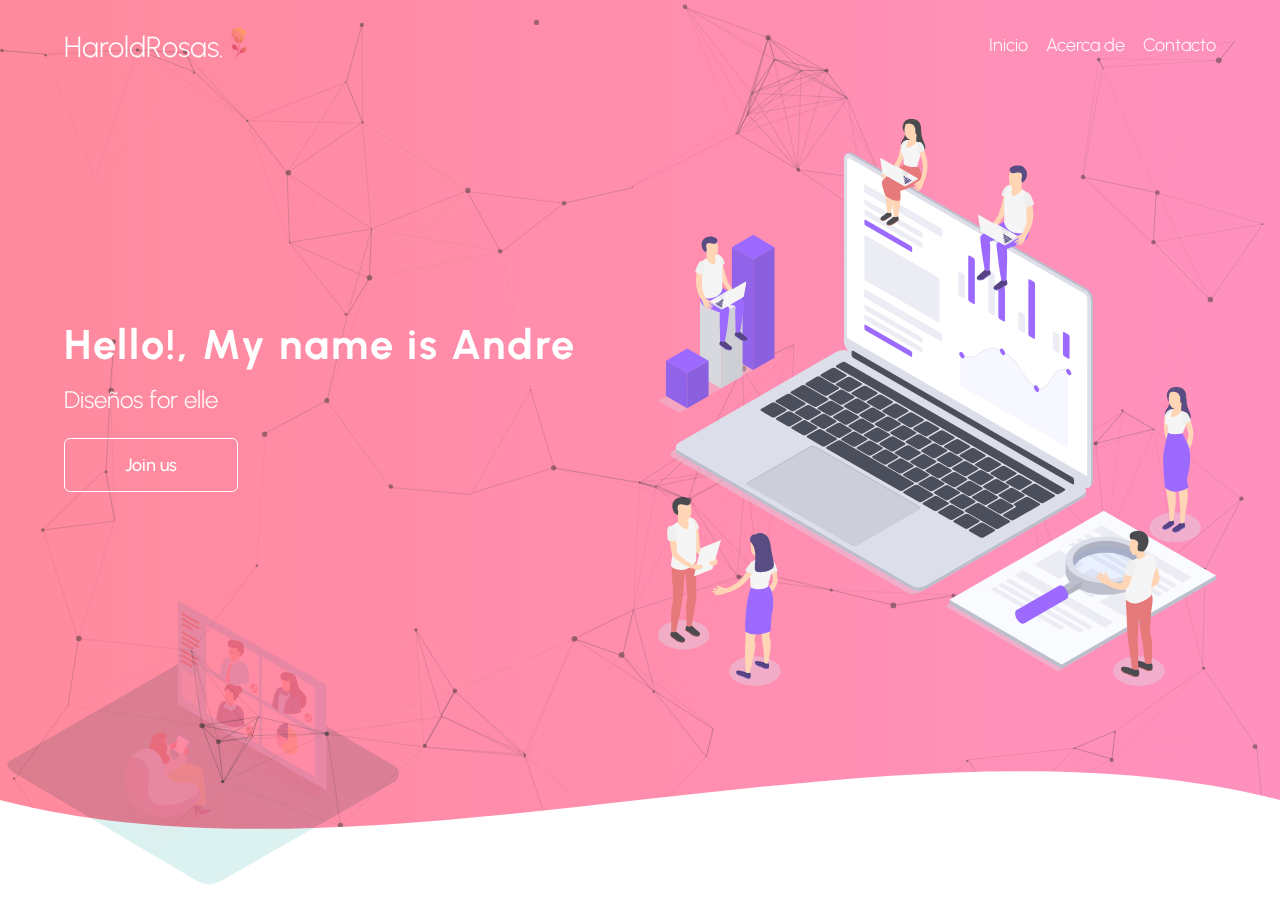
<file: acercade.html>
<!DOCTYPE html>
<html lang="en">
  <head>
    <meta charset="UTF-8" />
    <meta http-equiv="X-UA-Compatible" content="IE=edge" />
    <meta name="viewport" content="width=device-width, initial-scale=1.0" />
    <title>HaroldRosas</title>
    <link rel="stylesheet" href="./css/estilos.css" />
    <link rel="icon" href="./images/rosa.png" />
  </head>
  <body>
    <header class="hero">
      <div id="particles-js"></div>

      <nav class="nav container">
        <h2 class="nav_logo">
          HaroldRosas.<img src="./images/rosa.png" class="nav_rosa" />
        </h2>
        <ul class="nav_list">
          <li class="nav_item"><a href="./index.html" class="nav_link">Inicio</a></li>
          <li class="nav_item"><a href="./Acerca_de" class="nav_link">Acerca de</a></li>
          <li class="nav_item"><a href="./Contacto" class="nav_link">Contacto</a></li>
        </ul>

        <figure class="nav_menu">
          <img src="./images/menu.svg" class="nav_icon" />
        </figure>
      </nav>

      <section class="hero_main container">
        <div class="hero_texts">
          <h1 class="hero_title">Hello!, My name is Andre</h1>
          <p class="hero_subtitle">Diseños for elle</p>
          <a href="#" class="hero_cta">Join us</a>
        </div>

        <figure class="hero_picture">
          <img src="./images/Business_SVG.svg" class="hero_image" alt="" />
        </figure>
      </section>

      <div style="height: 150px; overflow: hidden" class="hero_waves">
        <svg
          viewBox="0 0 500 150"
          preserveAspectRatio="none"
          style="height: 100%; width: 100%"
        >
          <path
            d="M0.00,49.98 C149.99,150.00 349.20,-49.98 500.00,49.98 L500.00,150.00 L0.00,150.00 Z"
            style="stroke: none; fill: #fff"
          ></path>
        </svg>
      </div>
    </header>
    
    <section class="modal">
      <div class="modal_container">
        <img src="./images/modal.svg" class="modal_img"/>
        <h2 class="modal_title">!Your Business To The Next Level $ Whit Elle Technologies</h2>
        <p class="modal_paragraph">
          Ayudame a ayudarte, confianza!
        </p>
        <a href="#" class="modal_close">Nos vemos</a>
      </div>
    </section>
    <section class="alien">
        <div class="alien_container">
          <img src="./images/alien.svg" class="alien_img"/>
        </div>
      </section>
      
    <script src="./js/particles.min.js"></script>
    <script src="./js/app.js"></script>
    <script src="./js/main.js"></script>
</body>
</html>
</file>
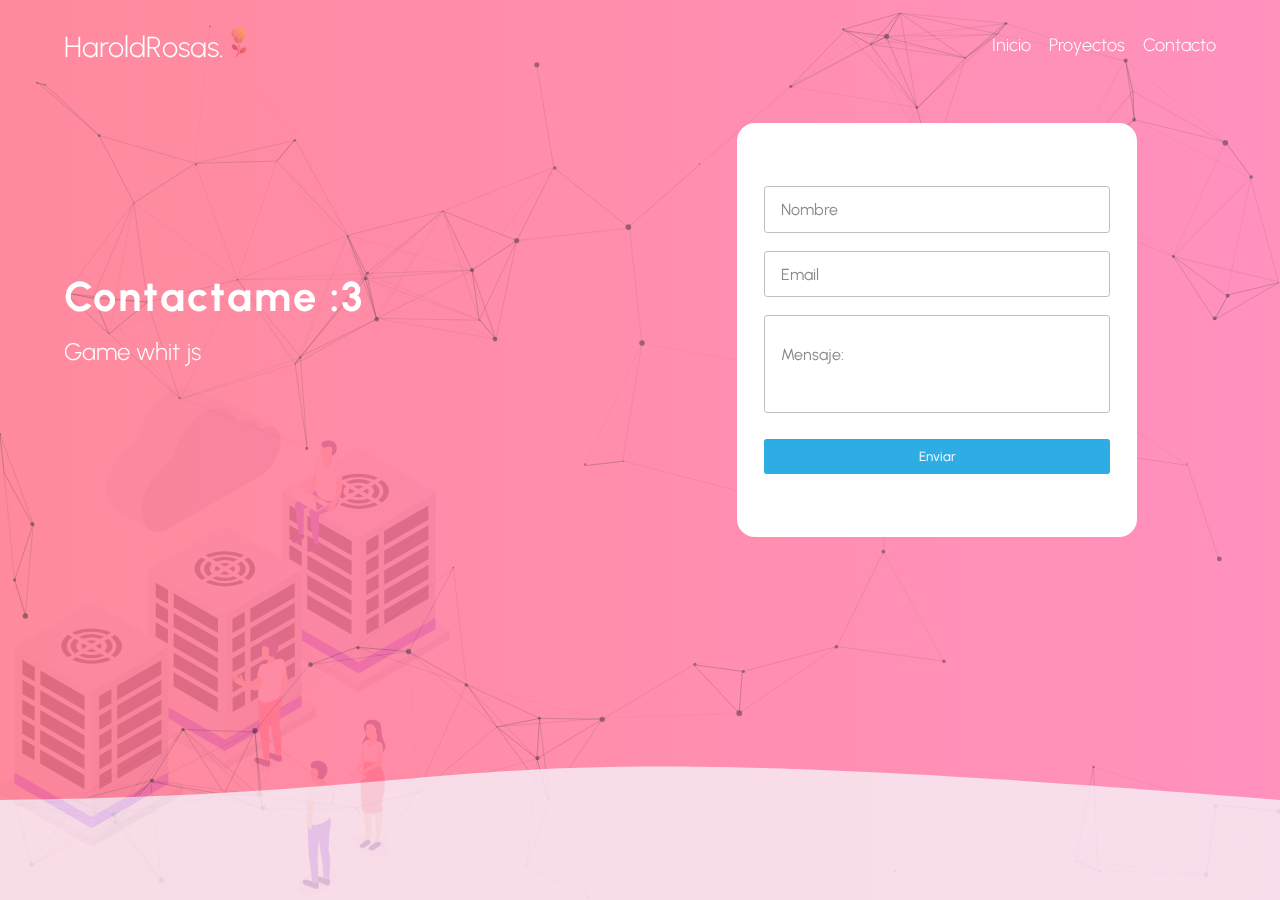
<file: contacto.html>
<!DOCTYPE html>
<html lang="en">
  <head>
    <meta charset="UTF-8" />
    <meta http-equiv="X-UA-Compatible" content="IE=edge" />
    <meta name="viewport" content="width=device-width, initial-scale=1.0" />
    <title>Harold Rosas</title>

    <link rel="stylesheet" href="./css/estilos.css" />
    <link rel="icon" href="./images/rosa.png" />
  </head>
  <body>
    <header class="hero">
      <div id="particles-js"></div>

      <nav class="nav container">
        <h2 class="nav_logo">
          HaroldRosas.<img src="./images/rosa.png" class="nav_rosa" />
        </h2>
        <ul class="nav_list">
          <li class="nav_item"><a href="./" class="nav_link">Inicio</a></li>
          <li class="nav_item">
            <a href="./proyecto.html" class="nav_link">Proyectos</a>
          </li>
          <li class="nav_item">
            <a href="./contacto.html" class="nav_link">Contacto</a>
          </li>
        </ul>

        <figure class="nav_menu">
          <img src="./images/menu.svg" class="nav_icon" />
        </figure>
      </nav>

      <section class="hero_main container">
        <div class="hero_texts">
          <h1 class="hero_title">Contactame :3</h1>
          <p class="hero_subtitle">Game whit js</p>
        </div>

        
            <form class="form" action="https://formspree.io/f/mgerboor" method="POST">
              <div class="form_container">
               
                <input
                  type="text"
                  class="form_input"
                  placeholder="Nombre"
                  name="name"
                />
      
                <input
                  type="text"
                  class="form_input"
                  placeholder="Email"
                  name="_replyto"
                />
                <textarea
                  class="form_input form_input--message"
                  placeholder="Mensaje:"
                  name="message"
                ></textarea>
      
                <input type="submit" value="Enviar" class="form_cta" />
              
        
        
          
      </section>

      <div style="height: 150px; overflow: hidden">
        <svg
          viewBox="0 0 500 150"
          preserveAspectRatio="none"
          style="height: 100%; width: 100%"
        >
          <path
            d="M0.00,49.98 C214.73,43.91 154.91,-22.20 500.00,49.98 L547.68,190.95 L0.00,150.00 Z"
            style="stroke: none; fill: rgba(245, 234, 244, 0.822)"
          ></path>
        </svg>
      </div>
    </header>

    <section class="alien">
      <div class="alien_container">
        <img src="./images/Cloud_database_SVG.svg" class="alien_img" />
      </div>
    </section>

    <script src="./js/particles.min.js"></script>
    <script src="./js/app.js"></script>
    <script src="./js/main.js"></script>

  
      </form>
    </div>
  </body>
</html>
</file>
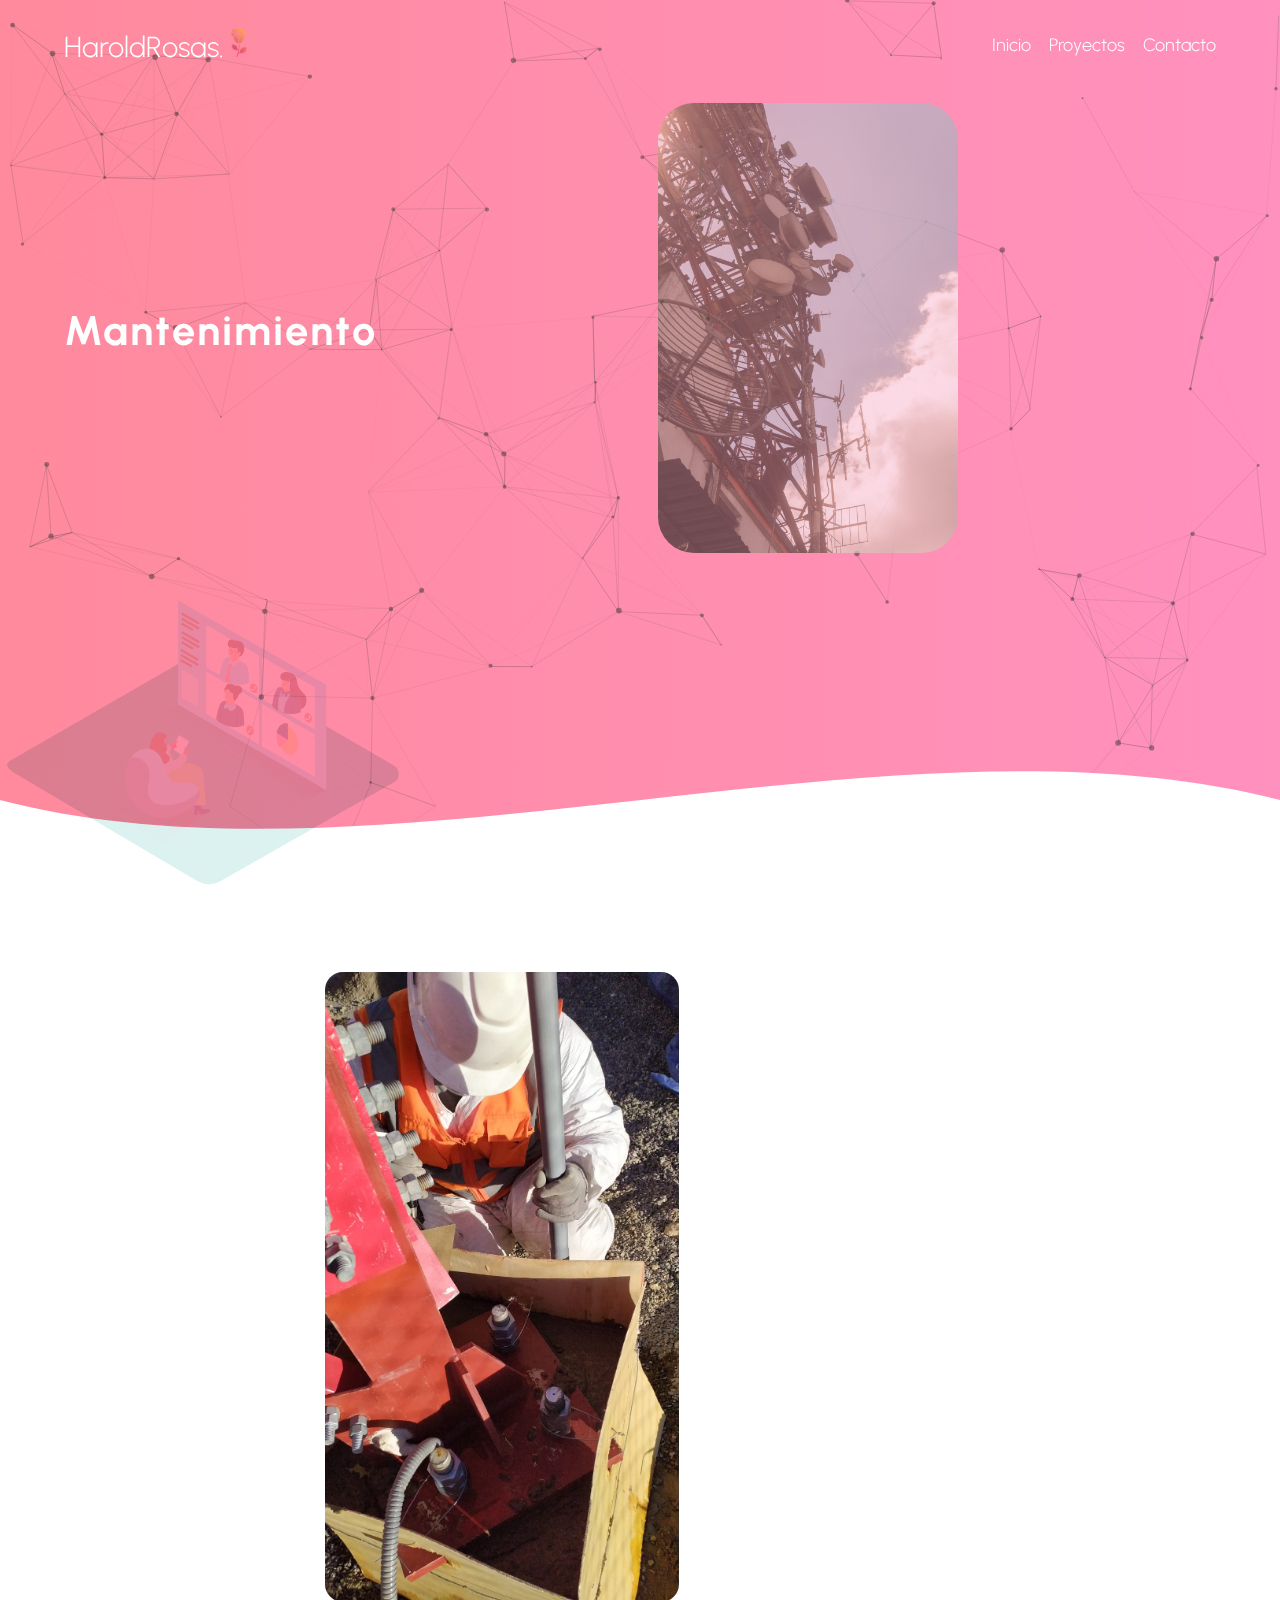
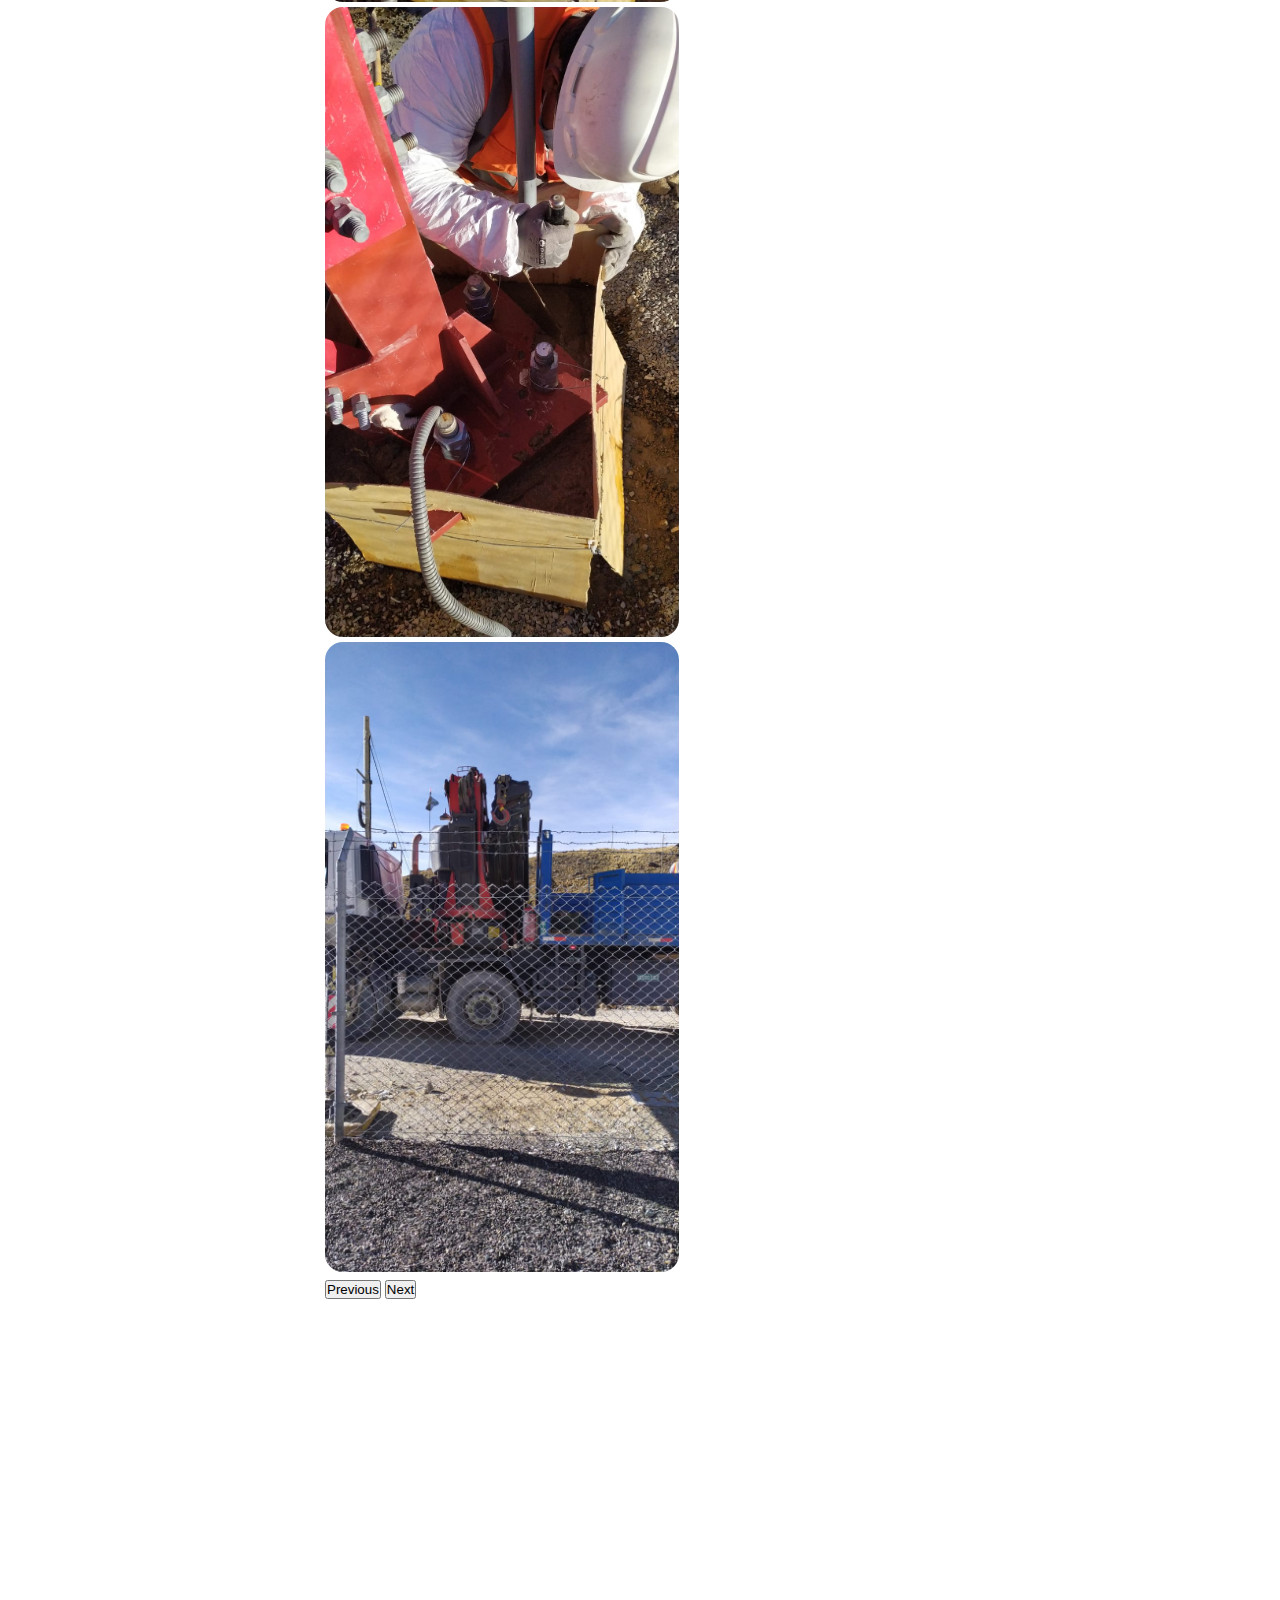
<file: proyecto.html>
<!DOCTYPE html>
<html lang="en">
  <head>
    <meta charset="UTF-8" />
    <meta http-equiv="X-UA-Compatible" content="IE=edge" />
    <meta name="viewport" content="width=device-width, initial-scale=1.0" />
    <title>HaroldRosas</title>
    <link
    href="https://cdn.jsdelivr.net/npm/bootstrap@5.1.3/dist/css/bootstrap.min.css"
    rel="stylesheet"
    integrity="sha384-1BmE4kWBq78iYhFldvKuhfTAU6auU8tT94WrHftjDbrCEXSU1oBoqyl2QvZ6jIW3"
    crossorigin="anonymous"
  />
    <link rel="stylesheet" href="./css/estilos.css" />
    <link rel="icon" href="./images/rosa.png" />
  </head>
  <body>
    <header class="hero">
      <div id="particles-js"></div>

      <nav class="nav container">
        <h2 class="nav_logo">
          HaroldRosas.<img src="./images/rosa.png" class="nav_rosa" />
        </h2>
        <ul class="nav_list">
          <li class="nav_item"><a href="./" class="nav_link">Inicio</a></li>
          <li class="nav_item">
            <a href="./proyecto.html" class="nav_link">Proyectos</a>
          </li>
          <li class="nav_item">
            <a href="./contacto.html" class="nav_link">Contacto</a>
          </li>
        </ul>

        <figure class="nav_menu">
          <img src="./images/menu.svg" class="nav_icon" />
        </figure>
      </nav>

      <section class="hero_main container">
        <div class="hero_texts">
          <h1 class="hero_title">Mantenimiento</h1>
        </div>

        <figure class="hero_picture">
          <img src="./images/antena.jpg" class="hero_image1" alt="" />
        </figure>
      </section>

      <div
        class="gradient"
        style="height: 150px; overflow: hidden"
        class="hero_waves"
      >
        <svg
          viewBox="0 0 500 150"
          preserveAspectRatio="none"
          style="height: 100%; width: 100%"
        >
          <path
            d="M0.00,49.98 C149.99,150.00 349.20,-49.98 500.00,49.98 L500.00,150.00 L0.00,150.00 Z"
            style="stroke: none; fill: #ffff"
          ></path>
        </svg>
      </div>

      
    </header>

    <section class="alien">
      <div class="alien_container">
        <img src="./images/alien.svg" class="alien_img" />
      </div>
    </section>

    <div id="carouselExampleControls" class="carousel slide" data-bs-ride="carousel">
      <div class="carousel-inner">
        <div class="carousel-item active">
          <img src="./images/trabajos/basetorre1.jpeg" class="d-block w-100" alt="...">
        </div>
        <div class="carousel-item">
          <img src="./images/trabajos/basetorre2.jpeg" class="d-block w-100" alt="...">
        </div>
        <div class="carousel-item">
          <img src="./images/trabajos/manlift.jpeg" class="d-block w-100" alt="...">
        </div>
      </div>
      <button class="carousel-control-prev" type="button" data-bs-target="#carouselExampleControls" data-bs-slide="prev">
        <span class="carousel-control-prev-icon" aria-hidden="true"></span>
        <span class="visually-hidden">Previous</span>
      </button>
      <button class="carousel-control-next" type="button" data-bs-target="#carouselExampleControls" data-bs-slide="next">
        <span class="carousel-control-next-icon" aria-hidden="true"></span>
        <span class="visually-hidden">Next</span>
      </button>
    </div>
      <div class="divvideo">
        <iframe
          class="video"
          width="760"
          height="420"
          src="https://www.youtube.com/embed/bdDPf5vHYbI"
          title="YouTube video player"
          frameborder="0"
          allow="accelerometer; autoplay; clipboard-write; encrypted-media; gyroscope; picture-in-picture"
          allowfullscreen
        ></iframe>
      </div>
      <div class="divvideo">
        <iframe
        class="video"
          width="760"
          height="420"
          src="https://www.youtube.com/embed/65-V6-Vg32c"
          title="YouTube video player"
          frameborder="0"
          allow="accelerometer; autoplay; clipboard-write; encrypted-media; gyroscope; picture-in-picture"
          allowfullscreen
        ></iframe>
      </div>
      

    <script src="./js/particles.min.js"></script>
    <script src="./js/app.js"></script>
    <script src="./js/main.js"></script>
    <script
    src="https://cdn.jsdelivr.net/npm/bootstrap@5.1.3/dist/js/bootstrap.bundle.min.js"
    integrity="sha384-ka7Sk0Gln4gmtz2MlQnikT1wXgYsOg+OMhuP+IlRH9sENBO0LRn5q+8nbTov4+1p"
    crossorigin="anonymous"
  ></script>
  </body>
</html>
</file>
<file: css/estilos.css>
@import url('https://fonts.googleapis.com/css2?family=Urbanist:wght@300;400;500;700&display=swap');

* { 
    margin: 0; 
    padding: 0; 
    box-sizing: border-box;
}

body {
    background-color:#fff;
    color: #000;
    font-size: 18px;
    font-family: 'Urbanist', sans-serif;
    font-weight: 300;
    
    
}

#particles-js{
	height: 100vh; 
	width: 100%;
    /*background: black;*/
    position: fixed;
    z-index: -1;
    
}

.slide{
 
    max-width: 70vh;
    margin: auto;
    margin-top: 4em;
    margin-bottom: 4em;
    z-index: 100;
    font-family: 'Urbanist', sans-serif;

}
.card{
z-index: 100;
}
.card:hover{
    background-color:rgba(8, 7, 8, 0.467);
    ;
    
    border-radius: 1em;
}
.slide  img{
    border-radius: 1em;
    margin-top: -2em;
    margin-bottom: 4em;
    max-width: 70vh;
    margin: auto;

    height: 70vh;
    z-index: 100;
}
.container{
    width: 90%;
    max-width: 1200px;
    margin: 0 auto;
    overflow: hidden;
    
}

.divvideo{
 margin: auto;
    
}
.gradient{
 background-blend-mode: soft-light,screen;
 
}
.video{
    pointer-events: active;
    margin: auto;
  max-width: 90%;
    margin-top: -1em;
    margin-bottom: +2em;
    border-radius: 2em;
    grid-template-rows: max-content 1fr;
    justify-content: space-between;
    display: grid;
    justify-content: space-between;
    grid-auto-flow: column;
    gap: 1em;
    align-items: center;
        
z-index: 100;
}
.hero{
    
    /*background-image: linear-gradient(45deg, #ee9ca7 0%, #ffdde1 100%);
    */
    background-image: linear-gradient(to right, #ff758c 0%, #ff7eb3 100%);
    
    color: #FFF;
    display: grid;
    grid-template-rows: max-content 1fr;
    grid-template-areas: 
    "nav"
    "content";
    min-height: 100vh;
    position: relative;
    z-index: 98;
    opacity: .85;
}
.nav{
    grid-area: nav;
    display: grid;
    justify-content: space-between;
    grid-auto-flow: column;
    gap: 1em;
    align-items: center;
    height: 90px;
}
.nav_menu{
    display:
    none;

}
.nav_list{
    list-style: none;
    display: grid;
    grid-auto-flow: column;
    gap: 1em;
}
.nav_list li a:hover{
    background-color: #FFFF;
    color: rgba(8, 7, 8, 0.467);
    border: 1px solid;
    border-radius: 6px;
}
.nav_link{
    color: #FFFF;
    text-decoration: none;
}
.nav_logo{
    font-size: 1.8rem;
    font-weight: 300;
}
.nav_icon{
    width: 30px;
}
.nav_rosa{
    width: 30px;
    /*background: radial-gradient(#FFFF, #FFF,#a7a7);*/

}
/* hero main */
.hero_main{
    grid-area: content;
    display: grid;
    gap: 2em;
    /*grid-template-columns: repeat(auto-fit, minmax(300px), 1fr);
    */
    grid-template-columns: 1fr 1fr;
    padding-bottom: 180px;
    align-items: center;

}
.hero_waves{
    grid-area: content;
    align-self: end;
}
.hero_title{
    margin: auto;
    font-size: 2.6rem;
    letter-spacing: 2px;
}
.hero_subtitle{
    margin-top: 1rem;
    margin-bottom: 1.5rem;
    font-size: 1.5rem;
    font-weight: 300;
}
.hero_cta{
    text-decoration: none;
    color: #ffff;
    padding: 15px 60px;
    border: 1px solid;
    border-radius: 6px;
    display: inline-block;
    font-weight: 500;
    transition: background-color .3s;
}


.hero_cta:hover{
    background-color: #FFFF;
    color: #a7a7;
}
.hero_img{
    width: 100%;
}
.alien{
    position: fixed;
    top: auto;
    left: 0;
    right: 0;
    bottom: 0;
    max-width: 450px;
}
.hero_image1{
    
    max-width: 750px;
    max-height: 450px;
    
    opacity: 0.7;
    border-radius: 2em;
}
.hero_image1:hover{
    max-width: 750px;
    max-height: 450px;
    position: relative;
    opacity: 1;
}


.modal{
    position: fixed;
    top: 0;
    left: 0;
    right: 0;
    bottom: 0;   
    background-color: #111111bd;
    display: flex;
    z-index: 120;
    opacity: 0;
    pointer-events: none;
    transition: opacity .5s .6s;
    --transform: translateY(-100vh);
    --transition: transform .6s;
}
.modal--show{
    
    opacity: 1;
    pointer-events: unset;
    transition: opacity .5s;
    --transform: translateY(0);
    --transition: transform .6s .6s;    
}
.modal_container{
    
    margin: auto;
    width: 90%;
    max-width: 600px;
    max-height: 90%;
    background-color: #fff;
    border-radius: 6px;
    padding: 3em 2.5em;
    display: grid;
    gap: 1em;
    place-items: center;
    grid-auto-columns: 100%;
    transform: var(--transform);
    transition: var(--transition);
}

.modal_title{
    margin-left: 1em;
    font-size: 2.5rem;
}
.modal_paragraph{
    margin-bottom: 10px;
}
.modal_img{
    width: 90%;
    max-width: 300px;
}
.modal_close{
    text-decoration: none;
    color: #fff;
    background-color: #f26250;
    padding: 1em 3em;
    border: 1px solid;
    border-radius: 6px;
    display: inline-block;
    font-weight: 300;
    transition: background-color .3s;
}
.modal_close:hover{
    color:#f26250;
    background-color: #fff;
}
.contacto{
    background-image: linear-gradient(to right, #ff758c 0%, #ff7eb3 100%);
    min-height: 100vh;
    display:flex;

}
.form{
    background-color: #fff;
    width: 90%;
    margin: auto;
    max-width: 400px;
    border-radius: 1em;
    padding: 3.5em 1.5em;
    z-index: 100;
}
.form_container{
    width: 100%;
    display: grid;
    gap: 1em;
    grid-auto-columns: 1;
}

.from_title{
    text-align: center;
    font-size: 1.9rem;
    margin-bottom: .4em ;
}
.form_input{
    font-family: inherit;
    font-size: 1rem;
    padding: .8em 1em;   
    outline: none;
    border: none;
    border: 1px solid #bbb0b0;
    border-radius: 0.2em;
}
.form_input--message{
    resize: none;
    padding: 1.8em 1em;
    margin-bottom: .5em;
}
.form_cta{
    font-family: inherit;
    background-color: #089fe0;
    color: #fff;
    border: none;
    font-weight: 300;
    padding: .7em;
    border-radius: .2em;
    cursor: pointer;
    font-weight: 400;
}


@media (max-width: 800px){

    .nav_list{
        display: none;
    }
    .nav_menu{
        display: block;
    }
    .hero_main{
        grid-template-columns: 1fr;
        grid-template-rows: max-content max-content;
        text-align: center;
    }
    .hero_picture{
        grid-row: 1/2;
    }
    .hero_img{
        max-width: 500px;
        display: block;
        margin: 0 auto;
    }
    .modal_container{
        padding: 2em 1.5em;
    }
    .modal_title{
        font-size: 2rem;
    }
}
</file>
